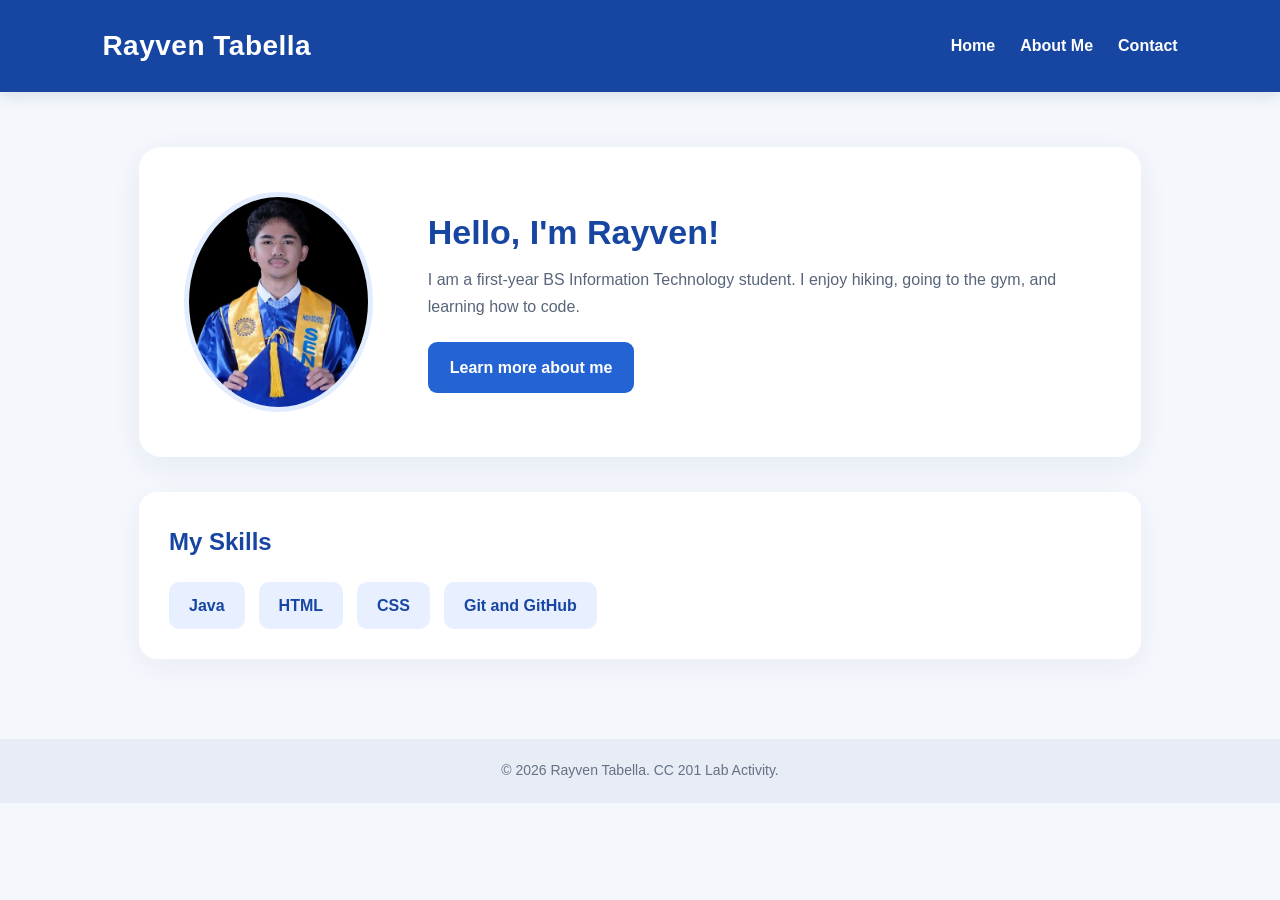
<file: index.html>
<!DOCTYPE html>
<html lang="en">
<head>
    <meta charset="UTF-8">
    <meta name="viewport" content="width=device-width, initial-scale=1.0">
    <title>Rayven | Home</title>
    <link rel="stylesheet" href="css/styles.css">
</head>
<body>
    <header>
        <h1>Rayven Tabella</h1>

        <nav>
            <ul>
                <li><a href="./index.html">Home</a></li>
                <li><a href="./about.html">About Me</a></li>
                <li><a href="./contact.html">Contact</a></li>
            </ul>
        </nav>
    </header>

    <main>
        <section class="intro">
            <img src="image/profile.jpg" alt="Rayven's profile photo">

            <div>
                <h2>Hello, I'm Rayven!</h2>
                <p>
                    I am a first-year BS Information Technology student.
                    I enjoy hiking, going to the gym, and learning how to code.
                </p>

                <a href="./about.html" class="button">
                    Learn more about me
                </a>
            </div>
        </section>

        <section class="skills">
            <h2>My Skills</h2>
            <ul>
                <li>Java</li>
                <li>HTML</li>
                <li>CSS</li>
                <li>Git and GitHub</li>
            </ul>
        </section>
    </main>

    <footer>
        <p>&copy; 2026 Rayven Tabella. CC 201 Lab Activity.</p>
    </footer>
</body>
</html>
</file>
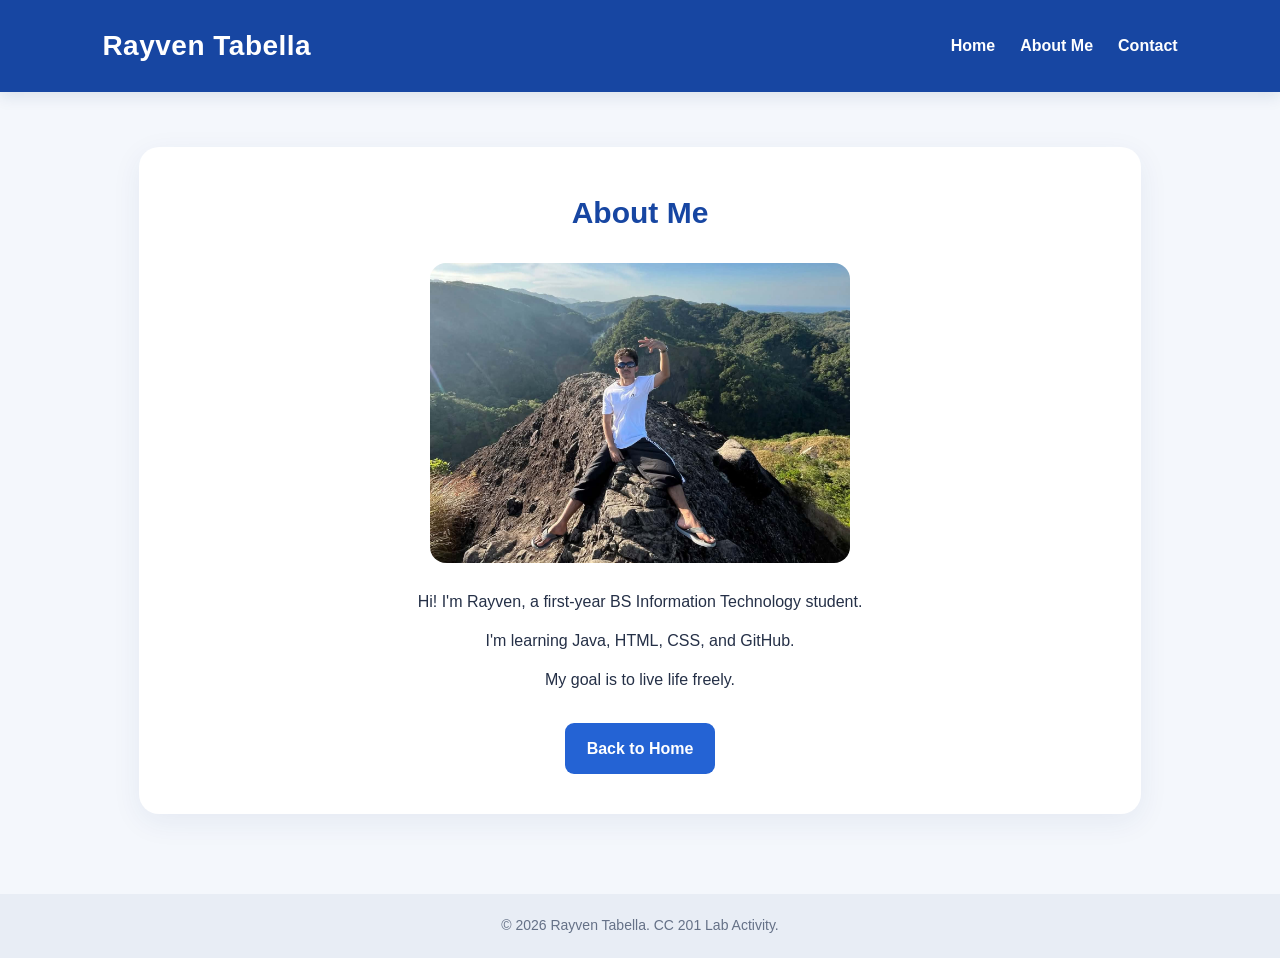
<file: about.html>
<!DOCTYPE html>
<html lang="en">
<head>
    <meta charset="UTF-8">
    <meta name="viewport" content="width=device-width, initial-scale=1.0">
    <title>About Me | Rayven</title>

    <link rel="stylesheet" href="css/styles.css">
</head>
<body>

    <header>
        <h1>Rayven Tabella</h1>

        <nav>
            <ul>
                <li><a href="index.html">Home</a></li>
                <li><a href="about.html">About Me</a></li>
                <li><a href="contact.html">Contact</a></li>
            </ul>
        </nav>
    </header>

    <main>
        <section class="about">
            <h2>About Me</h2>
            <img src="image/hobby.jpg" alt="My hobby" class="hobby-img">
            <p>
                Hi! I'm Rayven, a first-year BS Information
                Technology student.
            </p>

            <p>
                I'm learning Java, HTML, CSS, and GitHub.
                </p>
                <p>
                My goal is to live life freely.
            </p>

            <a href="index.html" class="button">Back to Home</a>
        </section>
    </main>

    <footer>
        <p>&copy; 2026 Rayven Tabella. CC 201 Lab Activity.</p>
    </footer>

</body>
</html>
</file>
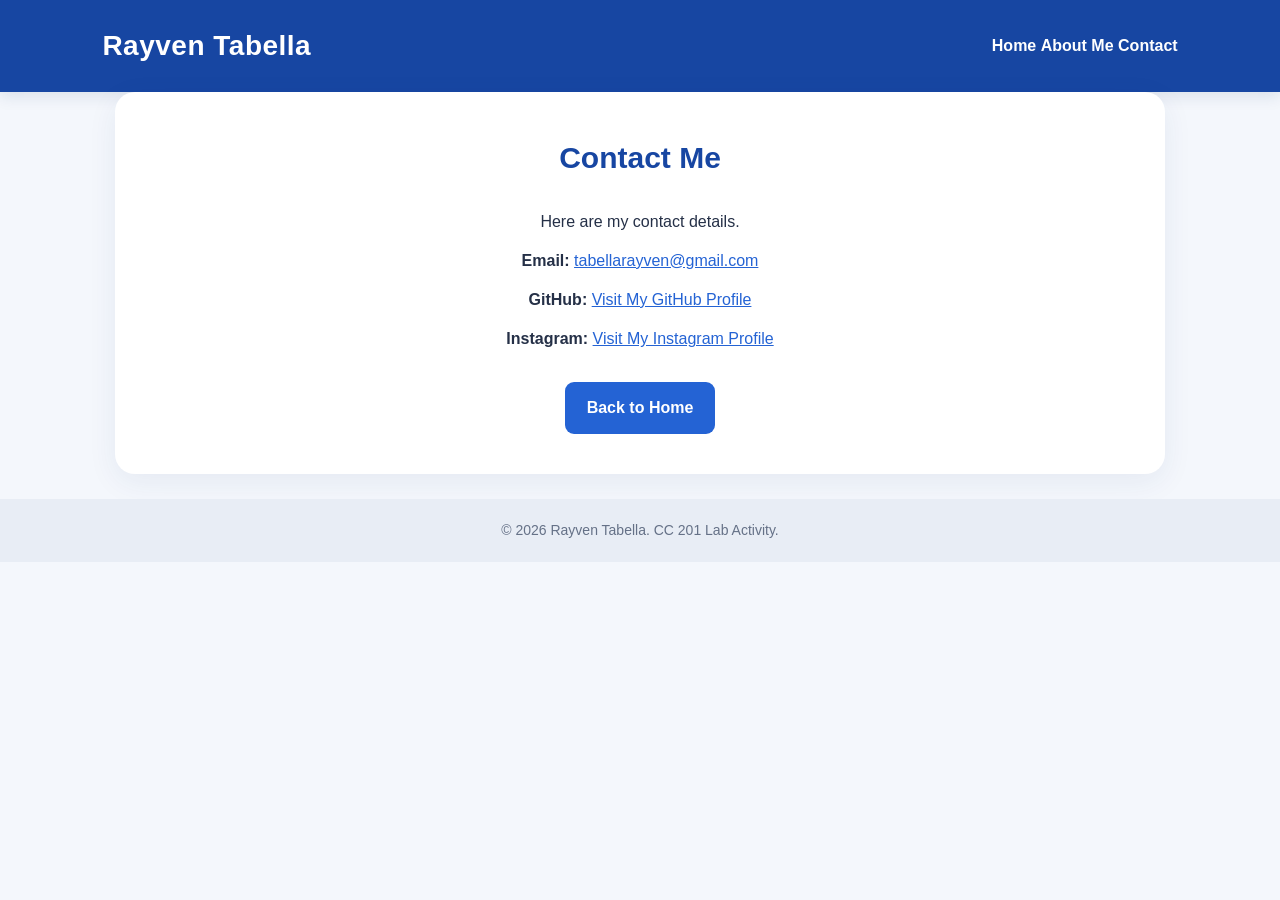
<file: contact.html>
<!DOCTYPE html>
<html lang="en">
<head>
    <meta charset="UTF-8">
    <meta name="viewport" content="width=device-width, initial-scale=1.0">
    <title>Contact Me | Rayven Tabella</title>
    <link rel="stylesheet" href="css/styles.css">
</head>
<body>

    <header>
        <h1>Rayven Tabella</h1>

        <nav>
            <a href="../index.html">Home</a>
            <a href="about.html">About Me</a>
            <a href="contact.html">Contact</a>
        </nav>
    </header>

    <main class="contact">
        <h2>Contact Me</h2>

        <p>Here are my contact details.</p>

        <p>
            <strong>Email:</strong>
            <a href="mailto:tabellarayven@gmail.com">
                tabellarayven@gmail.com
            </a>
        </p>

        <p>
            <strong>GitHub:</strong>
            <a href="https://github.com/tabellarayven-cmd"
               target="_blank"
               rel="noopener noreferrer">
                Visit My GitHub Profile
            </a>
        </p>
        
        <p>
    <strong>Instagram:</strong>
    <a href="https://www.instagram.com/hev.rayvv/"
       target="_blank"
       rel="noopener noreferrer">
        Visit My Instagram Profile
    </a>
</p>

        <a href="../index.html" class="button">Back to Home</a>
    </main>

    <footer>
        <p>&copy; 2026 Rayven Tabella. CC 201 Lab Activity.</p>
    </footer>

</body>
</html>
</file>
<file: css/styles.css>
* {
    box-sizing: border-box;
}

body {
    margin: 0;
    font-family: Arial, Helvetica, sans-serif;
    background: #f4f7fc;
    color: #253047;
    line-height: 1.7;
}

header {
    background: #1746a2;
    color: white;
    padding: 22px 8%;
    display: flex;
    justify-content: space-between;
    align-items: center;
    gap: 20px;
    flex-wrap: wrap;
    box-shadow: 0 4px 15px rgba(20, 50, 100, 0.12);
}

header h1 {
    margin: 0;
    font-size: 28px;
    letter-spacing: 0.5px;
}

nav ul {
    list-style: none;
    display: flex;
    gap: 25px;
    padding: 0;
    margin: 0;
}

nav a {
    color: white;
    text-decoration: none;
    font-weight: bold;
    transition: color 0.2s ease;
}

nav a:hover {
    color: #bcd7ff;
}

main {
    width: 100%;
    max-width: 1050px;
    margin: 0 auto;
    padding: 55px 24px;
}

.intro {
    display: flex;
    align-items: center;
    justify-content: center;
    gap: 55px;
    padding: 45px;
    background: white;
    border-radius: 22px;
    box-shadow: 0 8px 30px rgba(30, 60, 110, 0.07);
}

.intro img {
    width: 220px;
    height: 220px;
    object-fit: cover;
    border-radius: 50%;
    border: 5px solid #e2ecff;
}

.intro h2 {
    font-size: 34px;
    color: #1746a2;
    margin: 0 0 10px;
    line-height: 1.3;
}

.intro p {
    margin: 12px 0 22px;
    color: #58657a;
}

.button {
    display: inline-block;
    background: #2463d4;
    color: white;
    text-decoration: none;
    padding: 12px 22px;
    border-radius: 9px;
    font-weight: bold;
    transition: background 0.2s, transform 0.2s;
}

.button:hover {
    background: #1746a2;
    transform: translateY(-2px);
}

.skills {
    margin-top: 35px;
    padding: 30px;
    background: white;
    border-radius: 18px;
    box-shadow: 0 8px 30px rgba(30, 60, 110, 0.05);
}

.skills h2 {
    margin-top: 0;
    color: #1746a2;
}

.skills ul {
    list-style: none;
    display: flex;
    flex-wrap: wrap;
    gap: 14px;
    padding: 0;
    margin-bottom: 0;
}

.skills li {
    background: #e8f0ff;
    color: #1746a2;
    padding: 10px 20px;
    border-radius: 10px;
    font-weight: bold;
}

.about,
.contact {
    background: white;
    padding: 40px;
    border-radius: 20px;
    box-shadow: 0 8px 30px rgba(30, 60, 110, 0.07);
    text-align: center;
}

.about h2,
.contact h2 {
    color: #1746a2;
    font-size: 30px;
    margin-top: 0;
    margin-bottom: 25px;
}

.hobby-img {
    display: block;
    width: 100%;
    max-width: 420px;
    max-height: 300px;
    object-fit: cover;
    margin: 0 auto 25px;
    border-radius: 16px;
}

.about p,
.contact p {
    margin: 12px auto;
    max-width: 650px;
}

.about .button,
.contact .button {
    margin-top: 18px;
}

.contact a:not(.button) {
    color: #2463d4;
    overflow-wrap: anywhere;
}

footer {
    margin-top: 25px;
    padding: 20px;
    text-align: center;
    background: #e8edf5;
    color: #657187;
    font-size: 14px;
}

footer p {
    margin: 0;
}

@media (max-width: 650px) {
    header {
        flex-direction: column;
        text-align: center;
        padding: 22px 16px;
    }

    header h1 {
        font-size: 25px;
    }

    nav ul {
        justify-content: center;
        gap: 16px;
        flex-wrap: wrap;
    }

    main {
        padding: 25px 15px;
    }

    .intro {
        flex-direction: column;
        text-align: center;
        gap: 25px;
        padding: 28px 20px;
    }

    .intro img {
        width: 175px;
        height: 175px;
    }

    .intro h2 {
        font-size: 28px;
    }

    .skills,
    .about,
    .contact {
        padding: 25px 20px;
    }

    .skills ul {
        justify-content: center;
    }
}
</file>
